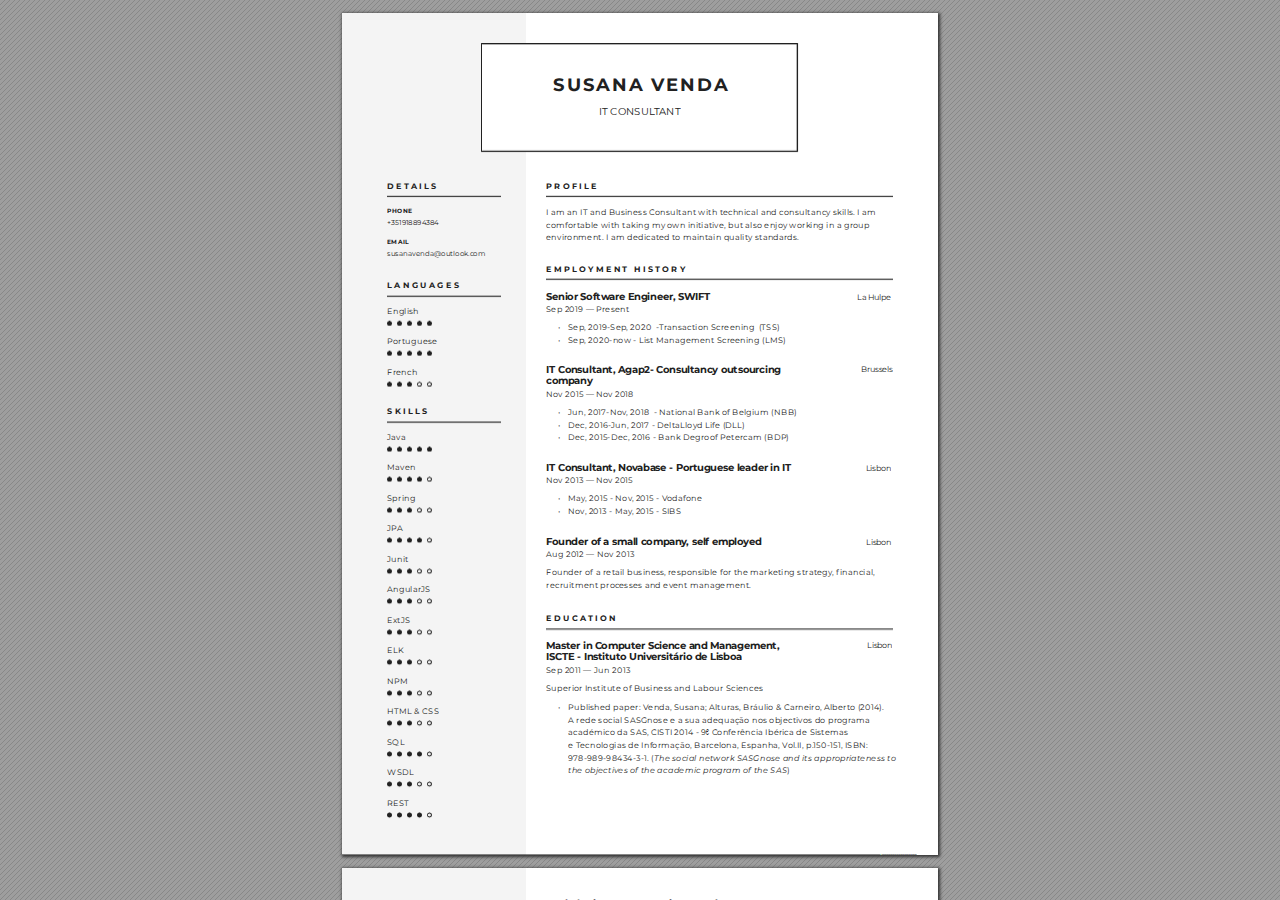
<file: Susana_Venda_-_IT_Consultant.html>
<!DOCTYPE html>
<!-- Created by pdf2htmlEX (https://github.com/pdf2htmlEX/pdf2htmlEX) -->
<html xmlns="http://www.w3.org/1999/xhtml">
<head>
<meta charset="utf-8"/>
<meta name="generator" content="pdf2htmlEX"/>
<meta http-equiv="X-UA-Compatible" content="IE=edge,chrome=1"/>
<style type="text/css">
/*! 
 * Base CSS for pdf2htmlEX
 * Copyright 2012,2013 Lu Wang <coolwanglu@gmail.com> 
 * https://github.com/pdf2htmlEX/pdf2htmlEX/blob/master/share/LICENSE
 */#sidebar{position:absolute;top:0;left:0;bottom:0;width:250px;padding:0;margin:0;overflow:auto}#page-container{position:absolute;top:0;left:0;margin:0;padding:0;border:0}@media screen{#sidebar.opened+#page-container{left:250px}#page-container{bottom:0;right:0;overflow:auto}.loading-indicator{display:none}.loading-indicator.active{display:block;position:absolute;width:64px;height:64px;top:50%;left:50%;margin-top:-32px;margin-left:-32px}.loading-indicator img{position:absolute;top:0;left:0;bottom:0;right:0}}@media print{@page{margin:0}html{margin:0}body{margin:0;-webkit-print-color-adjust:exact}#sidebar{display:none}#page-container{width:auto;height:auto;overflow:visible;background-color:transparent}.d{display:none}}.pf{position:relative;background-color:white;overflow:hidden;margin:0;border:0}.pc{position:absolute;border:0;padding:0;margin:0;top:0;left:0;width:100%;height:100%;overflow:hidden;display:block;transform-origin:0 0;-ms-transform-origin:0 0;-webkit-transform-origin:0 0}.pc.opened{display:block}.bf{position:absolute;border:0;margin:0;top:0;bottom:0;width:100%;height:100%;-ms-user-select:none;-moz-user-select:none;-webkit-user-select:none;user-select:none}.bi{position:absolute;border:0;margin:0;-ms-user-select:none;-moz-user-select:none;-webkit-user-select:none;user-select:none}@media print{.pf{margin:0;box-shadow:none;page-break-after:always;page-break-inside:avoid}@-moz-document url-prefix(){.pf{overflow:visible;border:1px solid #fff}.pc{overflow:visible}}}.c{position:absolute;border:0;padding:0;margin:0;overflow:hidden;display:block}.t{position:absolute;white-space:pre;font-size:1px;transform-origin:0 100%;-ms-transform-origin:0 100%;-webkit-transform-origin:0 100%;unicode-bidi:bidi-override;-moz-font-feature-settings:"liga" 0}.t:after{content:''}.t:before{content:'';display:inline-block}.t span{position:relative;unicode-bidi:bidi-override}._{display:inline-block;color:transparent;z-index:-1}::selection{background:rgba(127,255,255,0.4)}::-moz-selection{background:rgba(127,255,255,0.4)}.pi{display:none}.d{position:absolute;transform-origin:0 100%;-ms-transform-origin:0 100%;-webkit-transform-origin:0 100%}.it{border:0;background-color:rgba(255,255,255,0.0)}.ir:hover{cursor:pointer}</style>
<style type="text/css">
/*! 
 * Fancy styles for pdf2htmlEX
 * Copyright 2012,2013 Lu Wang <coolwanglu@gmail.com> 
 * https://github.com/pdf2htmlEX/pdf2htmlEX/blob/master/share/LICENSE
 */@keyframes fadein{from{opacity:0}to{opacity:1}}@-webkit-keyframes fadein{from{opacity:0}to{opacity:1}}@keyframes swing{0{transform:rotate(0)}10%{transform:rotate(0)}90%{transform:rotate(720deg)}100%{transform:rotate(720deg)}}@-webkit-keyframes swing{0{-webkit-transform:rotate(0)}10%{-webkit-transform:rotate(0)}90%{-webkit-transform:rotate(720deg)}100%{-webkit-transform:rotate(720deg)}}@media screen{#sidebar{background-color:#2f3236;background-image:url("[data-uri]")}#outline{font-family:Georgia,Times,"Times New Roman",serif;font-size:13px;margin:2em 1em}#outline ul{padding:0}#outline li{list-style-type:none;margin:1em 0}#outline li>ul{margin-left:1em}#outline a,#outline a:visited,#outline a:hover,#outline a:active{line-height:1.2;color:#e8e8e8;text-overflow:ellipsis;white-space:nowrap;text-decoration:none;display:block;overflow:hidden;outline:0}#outline a:hover{color:#0cf}#page-container{background-color:#9e9e9e;background-image:url("[data-uri]");-webkit-transition:left 500ms;transition:left 500ms}.pf{margin:13px auto;box-shadow:1px 1px 3px 1px #333;border-collapse:separate}.pc.opened{-webkit-animation:fadein 100ms;animation:fadein 100ms}.loading-indicator.active{-webkit-animation:swing 1.5s ease-in-out .01s infinite alternate none;animation:swing 1.5s ease-in-out .01s infinite alternate none}.checked{background:no-repeat url([data-uri])}}</style>
<style type="text/css">
.ff0{font-family:sans-serif;visibility:hidden;}
@font-face{font-family:ff1;src:url('[data-uri]')format("woff");}.ff1{font-family:ff1;line-height:0.989000;font-style:normal;font-weight:normal;visibility:visible;}
@font-face{font-family:ff2;src:url('[data-uri]')format("woff");}.ff2{font-family:ff2;line-height:0.967000;font-style:normal;font-weight:normal;visibility:visible;}
@font-face{font-family:ff3;src:url('[data-uri]')format("woff");}.ff3{font-family:ff3;line-height:1.089000;font-style:normal;font-weight:normal;visibility:visible;}
@font-face{font-family:ff4;src:url('[data-uri]')format("woff");}.ff4{font-family:ff4;line-height:0.946000;font-style:normal;font-weight:normal;visibility:visible;}
.m0{transform:matrix(0.250000,0.000000,0.000000,0.250000,0,0);-ms-transform:matrix(0.250000,0.000000,0.000000,0.250000,0,0);-webkit-transform:matrix(0.250000,0.000000,0.000000,0.250000,0,0);}
.v0{vertical-align:0.000000px;}
.ls1{letter-spacing:0.000000px;}
.ls0{letter-spacing:8.000000px;}
.sc_{text-shadow:none;}
.sc0{text-shadow:-0.015em 0 transparent,0 0.015em transparent,0.015em 0 transparent,0 -0.015em  transparent;}
@media screen and (-webkit-min-device-pixel-ratio:0){
.sc_{-webkit-text-stroke:0px transparent;}
.sc0{-webkit-text-stroke:0.015em transparent;text-shadow:none;}
}
.ws0{word-spacing:-17.508800px;}
.ws8{word-spacing:-10.754000px;}
.ws5{word-spacing:-9.340800px;}
.ws3{word-spacing:-8.803200px;}
.ws4{word-spacing:-7.860000px;}
.ws2{word-spacing:-7.336000px;}
.ws1{word-spacing:-7.301400px;}
.ws7{word-spacing:-1.508800px;}
.ws6{word-spacing:0.000000px;}
._1{margin-left:-8.716000px;}
._2{margin-left:-3.200000px;}
._f{margin-left:-2.167844px;}
._0{margin-left:-1.074000px;}
._5{width:1.140000px;}
._8{width:2.414400px;}
._a{width:6.857600px;}
._4{width:30.088000px;}
._11{width:95.942028px;}
._10{width:168.529715px;}
._12{width:250.782028px;}
._b{width:256.432028px;}
._6{width:299.702028px;}
._c{width:371.240028px;}
._7{width:407.262028px;}
._d{width:419.400028px;}
._e{width:420.588028px;}
._9{width:551.946028px;}
._3{width:590.718028px;}
._14{width:623.681872px;}
._13{width:638.161715px;}
.fc0{color:rgb(33,33,33);}
.fs3{font-size:25.800000px;}
.fs4{font-size:28.000000px;}
.fs6{font-size:30.000000px;}
.fs2{font-size:33.600000px;}
.fs5{font-size:38.000000px;}
.fs1{font-size:40.000000px;}
.fs0{font-size:71.600000px;}
.y0{bottom:-0.500000px;}
.ya0{bottom:35.428000px;}
.y19{bottom:48.683200px;}
.y54{bottom:54.083200px;}
.y7c{bottom:62.683200px;}
.y9f{bottom:63.428000px;}
.y53{bottom:66.683200px;}
.y18{bottom:79.683200px;}
.y3a{bottom:81.683200px;}
.y9e{bottom:90.428000px;}
.y52{bottom:92.523600px;}
.y7b{bottom:93.683200px;}
.y39{bottom:94.283200px;}
.y7a{bottom:106.683200px;}
.y38{bottom:106.883200px;}
.y17{bottom:109.683200px;}
.y9d{bottom:117.523600px;}
.y79{bottom:118.683200px;}
.y37{bottom:119.483200px;}
.y78{bottom:131.683200px;}
.y36{bottom:132.083200px;}
.y51{bottom:132.683200px;}
.y16{bottom:140.683200px;}
.y35{bottom:144.683200px;}
.y9c{bottom:148.428000px;}
.y77{bottom:149.683200px;}
.y76{bottom:162.428000px;}
.y50{bottom:162.683200px;}
.y34{bottom:163.683200px;}
.y15{bottom:170.683200px;}
.y9b{bottom:175.523600px;}
.y33{bottom:181.683200px;}
.y75{bottom:193.083200px;}
.y4f{bottom:193.683200px;}
.y31{bottom:194.553000px;}
.y14{bottom:201.683200px;}
.y74{bottom:205.683200px;}
.y30{bottom:206.428000px;}
.y32{bottom:206.562500px;}
.y9a{bottom:208.083200px;}
.y99{bottom:220.683200px;}
.y4e{bottom:223.683200px;}
.y13{bottom:231.683200px;}
.y2f{bottom:233.523600px;}
.y73{bottom:235.683200px;}
.y98{bottom:239.083200px;}
.y72{bottom:248.683200px;}
.y97{bottom:251.683200px;}
.y4d{bottom:254.683200px;}
.y12{bottom:262.683200px;}
.y96{bottom:264.683200px;}
.y71{bottom:266.683200px;}
.y2e{bottom:267.083200px;}
.y95{bottom:276.683200px;}
.y70{bottom:279.428000px;}
.y2d{bottom:279.683200px;}
.y4c{bottom:284.683200px;}
.y94{bottom:289.683200px;}
.y11{bottom:292.683200px;}
.y2c{bottom:297.683200px;}
.y93{bottom:302.083200px;}
.y2b{bottom:310.428000px;}
.y6f{bottom:311.083200px;}
.y92{bottom:314.683200px;}
.y4b{bottom:315.683200px;}
.y10{bottom:323.683200px;}
.y91{bottom:332.683200px;}
.y2a{bottom:340.683200px;}
.y6e{bottom:341.683200px;}
.y90{bottom:345.428000px;}
.y4a{bottom:345.683200px;}
.yf{bottom:353.683200px;}
.y6d{bottom:366.683200px;}
.y29{bottom:371.683200px;}
.y49{bottom:376.683200px;}
.y28{bottom:384.428000px;}
.ye{bottom:384.683200px;}
.y8f{bottom:394.683200px;}
.y6c{bottom:397.428000px;}
.y48{bottom:406.683200px;}
.y8e{bottom:407.683200px;}
.yd{bottom:414.683200px;}
.y8d{bottom:425.683200px;}
.y27{bottom:426.683200px;}
.y6b{bottom:428.083200px;}
.y47{bottom:437.683200px;}
.y8c{bottom:438.428000px;}
.y26{bottom:439.683200px;}
.yc{bottom:440.523600px;}
.y6a{bottom:440.683200px;}
.y25{bottom:457.683200px;}
.y69{bottom:458.683200px;}
.y46{bottom:467.683200px;}
.y8b{bottom:469.083200px;}
.y23{bottom:470.553000px;}
.y68{bottom:471.683200px;}
.yb{bottom:479.683200px;}
.y8a{bottom:481.683200px;}
.y22{bottom:482.428000px;}
.y24{bottom:482.562500px;}
.y67{bottom:489.683200px;}
.y45{bottom:498.683200px;}
.y89{bottom:499.683200px;}
.y66{bottom:502.428000px;}
.ya{bottom:510.683200px;}
.y21{bottom:511.683200px;}
.y20{bottom:524.683200px;}
.y44{bottom:528.683200px;}
.y65{bottom:532.083200px;}
.y9{bottom:540.683200px;}
.y1f{bottom:542.683200px;}
.y64{bottom:544.683200px;}
.y1e{bottom:555.428000px;}
.y43{bottom:559.683200px;}
.y63{bottom:563.683200px;}
.y8{bottom:566.523600px;}
.y62{bottom:575.683200px;}
.y1d{bottom:582.523600px;}
.y88{bottom:586.083200px;}
.y61{bottom:588.683200px;}
.y42{bottom:589.683200px;}
.y87{bottom:598.683200px;}
.y7{bottom:599.051000px;}
.y60{bottom:600.683200px;}
.y6{bottom:610.465800px;}
.y5f{bottom:613.683200px;}
.y1c{bottom:614.483200px;}
.y86{bottom:616.683200px;}
.y41{bottom:620.683200px;}
.y1b{bottom:627.083200px;}
.y85{bottom:629.683200px;}
.y5{bottom:630.051000px;}
.y5e{bottom:631.683200px;}
.y1a{bottom:639.683200px;}
.y4{bottom:641.465800px;}
.y5d{bottom:644.428000px;}
.y84{bottom:647.683200px;}
.y40{bottom:650.683200px;}
.y83{bottom:660.428000px;}
.y3{bottom:665.523600px;}
.y5c{bottom:671.523600px;}
.y3f{bottom:681.683200px;}
.y82{bottom:690.683200px;}
.y5b{bottom:704.683200px;}
.y81{bottom:709.683200px;}
.y3e{bottom:711.683200px;}
.y5a{bottom:717.428000px;}
.y80{bottom:721.683200px;}
.y7f{bottom:734.683200px;}
.y2{bottom:740.120000px;}
.y3d{bottom:742.683200px;}
.y59{bottom:744.523600px;}
.y7e{bottom:746.683200px;}
.y7d{bottom:759.683200px;}
.y1{bottom:763.061600px;}
.y3c{bottom:772.683200px;}
.y58{bottom:777.683200px;}
.y56{bottom:790.553000px;}
.y55{bottom:802.428000px;}
.y57{bottom:802.562500px;}
.y3b{bottom:803.683200px;}
.h5{height:20.304600px;}
.h6{height:20.916000px;}
.h9{height:22.410000px;}
.h7{height:25.099200px;}
.h4{height:26.443200px;}
.ha{height:29.064000px;}
.h3{height:29.880000px;}
.h8{height:29.906000px;}
.h2{height:56.349200px;}
.h0{height:841.890000px;}
.h1{height:842.500000px;}
.w0{width:595.280000px;}
.w1{width:596.000000px;}
.x0{left:0.000000px;}
.x3{left:45.000000px;}
.xa{left:201.311500px;}
.x4{left:204.000000px;}
.x1{left:210.432957px;}
.x5{left:216.000000px;}
.x8{left:226.000000px;}
.x2{left:256.980007px;}
.x9{left:494.280007px;}
.x6{left:518.310007px;}
.x7{left:524.602507px;}
@media print{
.v0{vertical-align:0.000000pt;}
.ls1{letter-spacing:0.000000pt;}
.ls0{letter-spacing:10.666667pt;}
.ws0{word-spacing:-23.345067pt;}
.ws8{word-spacing:-14.338667pt;}
.ws5{word-spacing:-12.454400pt;}
.ws3{word-spacing:-11.737600pt;}
.ws4{word-spacing:-10.480000pt;}
.ws2{word-spacing:-9.781333pt;}
.ws1{word-spacing:-9.735200pt;}
.ws7{word-spacing:-2.011733pt;}
.ws6{word-spacing:0.000000pt;}
._1{margin-left:-11.621333pt;}
._2{margin-left:-4.266667pt;}
._f{margin-left:-2.890458pt;}
._0{margin-left:-1.432000pt;}
._5{width:1.520000pt;}
._8{width:3.219200pt;}
._a{width:9.143467pt;}
._4{width:40.117333pt;}
._11{width:127.922704pt;}
._10{width:224.706287pt;}
._12{width:334.376037pt;}
._b{width:341.909371pt;}
._6{width:399.602704pt;}
._c{width:494.986704pt;}
._7{width:543.016037pt;}
._d{width:559.200037pt;}
._e{width:560.784037pt;}
._9{width:735.928037pt;}
._3{width:787.624037pt;}
._14{width:831.575829pt;}
._13{width:850.882287pt;}
.fs3{font-size:34.400000pt;}
.fs4{font-size:37.333333pt;}
.fs6{font-size:40.000000pt;}
.fs2{font-size:44.800000pt;}
.fs5{font-size:50.666667pt;}
.fs1{font-size:53.333333pt;}
.fs0{font-size:95.466667pt;}
.y0{bottom:-0.666667pt;}
.ya0{bottom:47.237333pt;}
.y19{bottom:64.910933pt;}
.y54{bottom:72.110933pt;}
.y7c{bottom:83.577600pt;}
.y9f{bottom:84.570667pt;}
.y53{bottom:88.910933pt;}
.y18{bottom:106.244267pt;}
.y3a{bottom:108.910933pt;}
.y9e{bottom:120.570667pt;}
.y52{bottom:123.364800pt;}
.y7b{bottom:124.910933pt;}
.y39{bottom:125.710933pt;}
.y7a{bottom:142.244267pt;}
.y38{bottom:142.510933pt;}
.y17{bottom:146.244267pt;}
.y9d{bottom:156.698133pt;}
.y79{bottom:158.244267pt;}
.y37{bottom:159.310933pt;}
.y78{bottom:175.577600pt;}
.y36{bottom:176.110933pt;}
.y51{bottom:176.910933pt;}
.y16{bottom:187.577600pt;}
.y35{bottom:192.910933pt;}
.y9c{bottom:197.904000pt;}
.y77{bottom:199.577600pt;}
.y76{bottom:216.570667pt;}
.y50{bottom:216.910933pt;}
.y34{bottom:218.244267pt;}
.y15{bottom:227.577600pt;}
.y9b{bottom:234.031467pt;}
.y33{bottom:242.244267pt;}
.y75{bottom:257.444267pt;}
.y4f{bottom:258.244267pt;}
.y31{bottom:259.404000pt;}
.y14{bottom:268.910933pt;}
.y74{bottom:274.244267pt;}
.y30{bottom:275.237333pt;}
.y32{bottom:275.416667pt;}
.y9a{bottom:277.444267pt;}
.y99{bottom:294.244267pt;}
.y4e{bottom:298.244267pt;}
.y13{bottom:308.910933pt;}
.y2f{bottom:311.364800pt;}
.y73{bottom:314.244267pt;}
.y98{bottom:318.777600pt;}
.y72{bottom:331.577600pt;}
.y97{bottom:335.577600pt;}
.y4d{bottom:339.577600pt;}
.y12{bottom:350.244267pt;}
.y96{bottom:352.910933pt;}
.y71{bottom:355.577600pt;}
.y2e{bottom:356.110933pt;}
.y95{bottom:368.910933pt;}
.y70{bottom:372.570667pt;}
.y2d{bottom:372.910933pt;}
.y4c{bottom:379.577600pt;}
.y94{bottom:386.244267pt;}
.y11{bottom:390.244267pt;}
.y2c{bottom:396.910933pt;}
.y93{bottom:402.777600pt;}
.y2b{bottom:413.904000pt;}
.y6f{bottom:414.777600pt;}
.y92{bottom:419.577600pt;}
.y4b{bottom:420.910933pt;}
.y10{bottom:431.577600pt;}
.y91{bottom:443.577600pt;}
.y2a{bottom:454.244267pt;}
.y6e{bottom:455.577600pt;}
.y90{bottom:460.570667pt;}
.y4a{bottom:460.910933pt;}
.yf{bottom:471.577600pt;}
.y6d{bottom:488.910933pt;}
.y29{bottom:495.577600pt;}
.y49{bottom:502.244267pt;}
.y28{bottom:512.570667pt;}
.ye{bottom:512.910933pt;}
.y8f{bottom:526.244267pt;}
.y6c{bottom:529.904000pt;}
.y48{bottom:542.244267pt;}
.y8e{bottom:543.577600pt;}
.yd{bottom:552.910933pt;}
.y8d{bottom:567.577600pt;}
.y27{bottom:568.910933pt;}
.y6b{bottom:570.777600pt;}
.y47{bottom:583.577600pt;}
.y8c{bottom:584.570667pt;}
.y26{bottom:586.244267pt;}
.yc{bottom:587.364800pt;}
.y6a{bottom:587.577600pt;}
.y25{bottom:610.244267pt;}
.y69{bottom:611.577600pt;}
.y46{bottom:623.577600pt;}
.y8b{bottom:625.444267pt;}
.y23{bottom:627.404000pt;}
.y68{bottom:628.910933pt;}
.yb{bottom:639.577600pt;}
.y8a{bottom:642.244267pt;}
.y22{bottom:643.237333pt;}
.y24{bottom:643.416667pt;}
.y67{bottom:652.910933pt;}
.y45{bottom:664.910933pt;}
.y89{bottom:666.244267pt;}
.y66{bottom:669.904000pt;}
.ya{bottom:680.910933pt;}
.y21{bottom:682.244267pt;}
.y20{bottom:699.577600pt;}
.y44{bottom:704.910933pt;}
.y65{bottom:709.444267pt;}
.y9{bottom:720.910933pt;}
.y1f{bottom:723.577600pt;}
.y64{bottom:726.244267pt;}
.y1e{bottom:740.570667pt;}
.y43{bottom:746.244267pt;}
.y63{bottom:751.577600pt;}
.y8{bottom:755.364800pt;}
.y62{bottom:767.577600pt;}
.y1d{bottom:776.698133pt;}
.y88{bottom:781.444267pt;}
.y61{bottom:784.910933pt;}
.y42{bottom:786.244267pt;}
.y87{bottom:798.244267pt;}
.y7{bottom:798.734667pt;}
.y60{bottom:800.910933pt;}
.y6{bottom:813.954400pt;}
.y5f{bottom:818.244267pt;}
.y1c{bottom:819.310933pt;}
.y86{bottom:822.244267pt;}
.y41{bottom:827.577600pt;}
.y1b{bottom:836.110933pt;}
.y85{bottom:839.577600pt;}
.y5{bottom:840.068000pt;}
.y5e{bottom:842.244267pt;}
.y1a{bottom:852.910933pt;}
.y4{bottom:855.287733pt;}
.y5d{bottom:859.237333pt;}
.y84{bottom:863.577600pt;}
.y40{bottom:867.577600pt;}
.y83{bottom:880.570667pt;}
.y3{bottom:887.364800pt;}
.y5c{bottom:895.364800pt;}
.y3f{bottom:908.910933pt;}
.y82{bottom:920.910933pt;}
.y5b{bottom:939.577600pt;}
.y81{bottom:946.244267pt;}
.y3e{bottom:948.910933pt;}
.y5a{bottom:956.570667pt;}
.y80{bottom:962.244267pt;}
.y7f{bottom:979.577600pt;}
.y2{bottom:986.826667pt;}
.y3d{bottom:990.244267pt;}
.y59{bottom:992.698133pt;}
.y7e{bottom:995.577600pt;}
.y7d{bottom:1012.910933pt;}
.y1{bottom:1017.415467pt;}
.y3c{bottom:1030.244267pt;}
.y58{bottom:1036.910933pt;}
.y56{bottom:1054.070667pt;}
.y55{bottom:1069.904000pt;}
.y57{bottom:1070.083333pt;}
.y3b{bottom:1071.577600pt;}
.h5{height:27.072800pt;}
.h6{height:27.888000pt;}
.h9{height:29.880000pt;}
.h7{height:33.465600pt;}
.h4{height:35.257600pt;}
.ha{height:38.752000pt;}
.h3{height:39.840000pt;}
.h8{height:39.874667pt;}
.h2{height:75.132267pt;}
.h0{height:1122.520000pt;}
.h1{height:1123.333333pt;}
.w0{width:793.706667pt;}
.w1{width:794.666667pt;}
.x0{left:0.000000pt;}
.x3{left:60.000000pt;}
.xa{left:268.415333pt;}
.x4{left:272.000000pt;}
.x1{left:280.577276pt;}
.x5{left:288.000000pt;}
.x8{left:301.333333pt;}
.x2{left:342.640009pt;}
.x9{left:659.040009pt;}
.x6{left:691.080009pt;}
.x7{left:699.470009pt;}
}
</style>
<script>
/*
 Copyright 2012 Mozilla Foundation 
 Copyright 2013 Lu Wang <coolwanglu@gmail.com>
 Apachine License Version 2.0 
*/
(function(){function b(a,b,e,f){var c=(a.className||"").split(/\s+/g);""===c[0]&&c.shift();var d=c.indexOf(b);0>d&&e&&c.push(b);0<=d&&f&&c.splice(d,1);a.className=c.join(" ");return 0<=d}if(!("classList"in document.createElement("div"))){var e={add:function(a){b(this.element,a,!0,!1)},contains:function(a){return b(this.element,a,!1,!1)},remove:function(a){b(this.element,a,!1,!0)},toggle:function(a){b(this.element,a,!0,!0)}};Object.defineProperty(HTMLElement.prototype,"classList",{get:function(){if(this._classList)return this._classList;
var a=Object.create(e,{element:{value:this,writable:!1,enumerable:!0}});Object.defineProperty(this,"_classList",{value:a,writable:!1,enumerable:!1});return a},enumerable:!0})}})();
</script>
<script>
(function(){/*
 pdf2htmlEX.js: Core UI functions for pdf2htmlEX 
 Copyright 2012,2013 Lu Wang <coolwanglu@gmail.com> and other contributors 
 https://github.com/pdf2htmlEX/pdf2htmlEX/blob/master/share/LICENSE 
*/
var pdf2htmlEX=window.pdf2htmlEX=window.pdf2htmlEX||{},CSS_CLASS_NAMES={page_frame:"pf",page_content_box:"pc",page_data:"pi",background_image:"bi",link:"l",input_radio:"ir",__dummy__:"no comma"},DEFAULT_CONFIG={container_id:"page-container",sidebar_id:"sidebar",outline_id:"outline",loading_indicator_cls:"loading-indicator",preload_pages:3,render_timeout:100,scale_step:0.9,key_handler:!0,hashchange_handler:!0,view_history_handler:!0,__dummy__:"no comma"},EPS=1E-6;
function invert(a){var b=a[0]*a[3]-a[1]*a[2];return[a[3]/b,-a[1]/b,-a[2]/b,a[0]/b,(a[2]*a[5]-a[3]*a[4])/b,(a[1]*a[4]-a[0]*a[5])/b]}function transform(a,b){return[a[0]*b[0]+a[2]*b[1]+a[4],a[1]*b[0]+a[3]*b[1]+a[5]]}function get_page_number(a){return parseInt(a.getAttribute("data-page-no"),16)}function disable_dragstart(a){for(var b=0,c=a.length;b<c;++b)a[b].addEventListener("dragstart",function(){return!1},!1)}
function clone_and_extend_objs(a){for(var b={},c=0,e=arguments.length;c<e;++c){var h=arguments[c],d;for(d in h)h.hasOwnProperty(d)&&(b[d]=h[d])}return b}
function Page(a){if(a){this.shown=this.loaded=!1;this.page=a;this.num=get_page_number(a);this.original_height=a.clientHeight;this.original_width=a.clientWidth;var b=a.getElementsByClassName(CSS_CLASS_NAMES.page_content_box)[0];b&&(this.content_box=b,this.original_scale=this.cur_scale=this.original_height/b.clientHeight,this.page_data=JSON.parse(a.getElementsByClassName(CSS_CLASS_NAMES.page_data)[0].getAttribute("data-data")),this.ctm=this.page_data.ctm,this.ictm=invert(this.ctm),this.loaded=!0)}}
Page.prototype={hide:function(){this.loaded&&this.shown&&(this.content_box.classList.remove("opened"),this.shown=!1)},show:function(){this.loaded&&!this.shown&&(this.content_box.classList.add("opened"),this.shown=!0)},rescale:function(a){this.cur_scale=0===a?this.original_scale:a;this.loaded&&(a=this.content_box.style,a.msTransform=a.webkitTransform=a.transform="scale("+this.cur_scale.toFixed(3)+")");a=this.page.style;a.height=this.original_height*this.cur_scale+"px";a.width=this.original_width*this.cur_scale+
"px"},view_position:function(){var a=this.page,b=a.parentNode;return[b.scrollLeft-a.offsetLeft-a.clientLeft,b.scrollTop-a.offsetTop-a.clientTop]},height:function(){return this.page.clientHeight},width:function(){return this.page.clientWidth}};function Viewer(a){this.config=clone_and_extend_objs(DEFAULT_CONFIG,0<arguments.length?a:{});this.pages_loading=[];this.init_before_loading_content();var b=this;document.addEventListener("DOMContentLoaded",function(){b.init_after_loading_content()},!1)}
Viewer.prototype={scale:1,cur_page_idx:0,first_page_idx:0,init_before_loading_content:function(){this.pre_hide_pages()},initialize_radio_button:function(){for(var a=document.getElementsByClassName(CSS_CLASS_NAMES.input_radio),b=0;b<a.length;b++)a[b].addEventListener("click",function(){this.classList.toggle("checked")})},init_after_loading_content:function(){this.sidebar=document.getElementById(this.config.sidebar_id);this.outline=document.getElementById(this.config.outline_id);this.container=document.getElementById(this.config.container_id);
this.loading_indicator=document.getElementsByClassName(this.config.loading_indicator_cls)[0];for(var a=!0,b=this.outline.childNodes,c=0,e=b.length;c<e;++c)if("ul"===b[c].nodeName.toLowerCase()){a=!1;break}a||this.sidebar.classList.add("opened");this.find_pages();if(0!=this.pages.length){disable_dragstart(document.getElementsByClassName(CSS_CLASS_NAMES.background_image));this.config.key_handler&&this.register_key_handler();var h=this;this.config.hashchange_handler&&window.addEventListener("hashchange",
function(a){h.navigate_to_dest(document.location.hash.substring(1))},!1);this.config.view_history_handler&&window.addEventListener("popstate",function(a){a.state&&h.navigate_to_dest(a.state)},!1);this.container.addEventListener("scroll",function(){h.update_page_idx();h.schedule_render(!0)},!1);[this.container,this.outline].forEach(function(a){a.addEventListener("click",h.link_handler.bind(h),!1)});this.initialize_radio_button();this.render()}},find_pages:function(){for(var a=[],b={},c=this.container.childNodes,
e=0,h=c.length;e<h;++e){var d=c[e];d.nodeType===Node.ELEMENT_NODE&&d.classList.contains(CSS_CLASS_NAMES.page_frame)&&(d=new Page(d),a.push(d),b[d.num]=a.length-1)}this.pages=a;this.page_map=b},load_page:function(a,b,c){var e=this.pages;if(!(a>=e.length||(e=e[a],e.loaded||this.pages_loading[a]))){var e=e.page,h=e.getAttribute("data-page-url");if(h){this.pages_loading[a]=!0;var d=e.getElementsByClassName(this.config.loading_indicator_cls)[0];"undefined"===typeof d&&(d=this.loading_indicator.cloneNode(!0),
d.classList.add("active"),e.appendChild(d));var f=this,g=new XMLHttpRequest;g.open("GET",h,!0);g.onload=function(){if(200===g.status||0===g.status){var b=document.createElement("div");b.innerHTML=g.responseText;for(var d=null,b=b.childNodes,e=0,h=b.length;e<h;++e){var p=b[e];if(p.nodeType===Node.ELEMENT_NODE&&p.classList.contains(CSS_CLASS_NAMES.page_frame)){d=p;break}}b=f.pages[a];f.container.replaceChild(d,b.page);b=new Page(d);f.pages[a]=b;b.hide();b.rescale(f.scale);disable_dragstart(d.getElementsByClassName(CSS_CLASS_NAMES.background_image));
f.schedule_render(!1);c&&c(b)}delete f.pages_loading[a]};g.send(null)}void 0===b&&(b=this.config.preload_pages);0<--b&&(f=this,setTimeout(function(){f.load_page(a+1,b)},0))}},pre_hide_pages:function(){var a="@media screen{."+CSS_CLASS_NAMES.page_content_box+"{display:none;}}",b=document.createElement("style");b.styleSheet?b.styleSheet.cssText=a:b.appendChild(document.createTextNode(a));document.head.appendChild(b)},render:function(){for(var a=this.container,b=a.scrollTop,c=a.clientHeight,a=b-c,b=
b+c+c,c=this.pages,e=0,h=c.length;e<h;++e){var d=c[e],f=d.page,g=f.offsetTop+f.clientTop,f=g+f.clientHeight;g<=b&&f>=a?d.loaded?d.show():this.load_page(e):d.hide()}},update_page_idx:function(){var a=this.pages,b=a.length;if(!(2>b)){for(var c=this.container,e=c.scrollTop,c=e+c.clientHeight,h=-1,d=b,f=d-h;1<f;){var g=h+Math.floor(f/2),f=a[g].page;f.offsetTop+f.clientTop+f.clientHeight>=e?d=g:h=g;f=d-h}this.first_page_idx=d;for(var g=h=this.cur_page_idx,k=0;d<b;++d){var f=a[d].page,l=f.offsetTop+f.clientTop,
f=f.clientHeight;if(l>c)break;f=(Math.min(c,l+f)-Math.max(e,l))/f;if(d===h&&Math.abs(f-1)<=EPS){g=h;break}f>k&&(k=f,g=d)}this.cur_page_idx=g}},schedule_render:function(a){if(void 0!==this.render_timer){if(!a)return;clearTimeout(this.render_timer)}var b=this;this.render_timer=setTimeout(function(){delete b.render_timer;b.render()},this.config.render_timeout)},register_key_handler:function(){var a=this;window.addEventListener("DOMMouseScroll",function(b){if(b.ctrlKey){b.preventDefault();var c=a.container,
e=c.getBoundingClientRect(),c=[b.clientX-e.left-c.clientLeft,b.clientY-e.top-c.clientTop];a.rescale(Math.pow(a.config.scale_step,b.detail),!0,c)}},!1);window.addEventListener("keydown",function(b){var c=!1,e=b.ctrlKey||b.metaKey,h=b.altKey;switch(b.keyCode){case 61:case 107:case 187:e&&(a.rescale(1/a.config.scale_step,!0),c=!0);break;case 173:case 109:case 189:e&&(a.rescale(a.config.scale_step,!0),c=!0);break;case 48:e&&(a.rescale(0,!1),c=!0);break;case 33:h?a.scroll_to(a.cur_page_idx-1):a.container.scrollTop-=
a.container.clientHeight;c=!0;break;case 34:h?a.scroll_to(a.cur_page_idx+1):a.container.scrollTop+=a.container.clientHeight;c=!0;break;case 35:a.container.scrollTop=a.container.scrollHeight;c=!0;break;case 36:a.container.scrollTop=0,c=!0}c&&b.preventDefault()},!1)},rescale:function(a,b,c){var e=this.scale;this.scale=a=0===a?1:b?e*a:a;c||(c=[0,0]);b=this.container;c[0]+=b.scrollLeft;c[1]+=b.scrollTop;for(var h=this.pages,d=h.length,f=this.first_page_idx;f<d;++f){var g=h[f].page;if(g.offsetTop+g.clientTop>=
c[1])break}g=f-1;0>g&&(g=0);var g=h[g].page,k=g.clientWidth,f=g.clientHeight,l=g.offsetLeft+g.clientLeft,m=c[0]-l;0>m?m=0:m>k&&(m=k);k=g.offsetTop+g.clientTop;c=c[1]-k;0>c?c=0:c>f&&(c=f);for(f=0;f<d;++f)h[f].rescale(a);b.scrollLeft+=m/e*a+g.offsetLeft+g.clientLeft-m-l;b.scrollTop+=c/e*a+g.offsetTop+g.clientTop-c-k;this.schedule_render(!0)},fit_width:function(){var a=this.cur_page_idx;this.rescale(this.container.clientWidth/this.pages[a].width(),!0);this.scroll_to(a)},fit_height:function(){var a=this.cur_page_idx;
this.rescale(this.container.clientHeight/this.pages[a].height(),!0);this.scroll_to(a)},get_containing_page:function(a){for(;a;){if(a.nodeType===Node.ELEMENT_NODE&&a.classList.contains(CSS_CLASS_NAMES.page_frame)){a=get_page_number(a);var b=this.page_map;return a in b?this.pages[b[a]]:null}a=a.parentNode}return null},link_handler:function(a){var b=a.target,c=b.getAttribute("data-dest-detail");if(c){if(this.config.view_history_handler)try{var e=this.get_current_view_hash();window.history.replaceState(e,
"","#"+e);window.history.pushState(c,"","#"+c)}catch(h){}this.navigate_to_dest(c,this.get_containing_page(b));a.preventDefault()}},navigate_to_dest:function(a,b){try{var c=JSON.parse(a)}catch(e){return}if(c instanceof Array){var h=c[0],d=this.page_map;if(h in d){for(var f=d[h],h=this.pages[f],d=2,g=c.length;d<g;++d){var k=c[d];if(null!==k&&"number"!==typeof k)return}for(;6>c.length;)c.push(null);var g=b||this.pages[this.cur_page_idx],d=g.view_position(),d=transform(g.ictm,[d[0],g.height()-d[1]]),
g=this.scale,l=[0,0],m=!0,k=!1,n=this.scale;switch(c[1]){case "XYZ":l=[null===c[2]?d[0]:c[2]*n,null===c[3]?d[1]:c[3]*n];g=c[4];if(null===g||0===g)g=this.scale;k=!0;break;case "Fit":case "FitB":l=[0,0];k=!0;break;case "FitH":case "FitBH":l=[0,null===c[2]?d[1]:c[2]*n];k=!0;break;case "FitV":case "FitBV":l=[null===c[2]?d[0]:c[2]*n,0];k=!0;break;case "FitR":l=[c[2]*n,c[5]*n],m=!1,k=!0}if(k){this.rescale(g,!1);var p=this,c=function(a){l=transform(a.ctm,l);m&&(l[1]=a.height()-l[1]);p.scroll_to(f,l)};h.loaded?
c(h):(this.load_page(f,void 0,c),this.scroll_to(f))}}}},scroll_to:function(a,b){var c=this.pages;if(!(0>a||a>=c.length)){c=c[a].view_position();void 0===b&&(b=[0,0]);var e=this.container;e.scrollLeft+=b[0]-c[0];e.scrollTop+=b[1]-c[1]}},get_current_view_hash:function(){var a=[],b=this.pages[this.cur_page_idx];a.push(b.num);a.push("XYZ");var c=b.view_position(),c=transform(b.ictm,[c[0],b.height()-c[1]]);a.push(c[0]/this.scale);a.push(c[1]/this.scale);a.push(this.scale);return JSON.stringify(a)}};
pdf2htmlEX.Viewer=Viewer;})();
</script>
<script>
try{
pdf2htmlEX.defaultViewer = new pdf2htmlEX.Viewer({});
}catch(e){}
</script>
<title></title>
</head>
<body>
<div id="sidebar">
<div id="outline">
</div>
</div>
<div id="page-container">
<div id="pf1" class="pf w0 h0" data-page-no="1"><div class="pc pc1 w0 h0"><img class="bi x0 y0 w1 h1" alt="" src="[data-uri]"/><div class="t m0 x1 h2 y1 ff1 fs0 fc0 sc0 ls0 ws6">SUSANA V<span class="_ _0"></span>ENDA<span class="_ _1"></span></div><div class="t m0 x2 h3 y2 ff2 fs1 fc0 sc0 ls1 ws6">IT CONSUL<span class="_ _2"></span>T<span class="_ _0"></span>ANT</div><div class="t m0 x3 h4 y3 ff1 fs2 fc0 sc0 ls0 ws0">DET<span class="_ _0"></span>AILS<span class="_ _1"></span></div><div class="t m0 x3 h5 y4 ff1 fs3 fc0 sc0 ls1 ws1">PHONE</div><div class="t m0 x3 h6 y5 ff2 fs4 fc0 sc0 ls1 ws2">+351918894<span class="_ _0"></span>384</div><div class="t m0 x3 h5 y6 ff1 fs3 fc0 sc0 ls1 ws1">EMAIL</div><div class="t m0 x3 h6 y7 ff2 fs4 fc0 sc0 ls1 ws2">susanavenda@outlook.c<span class="_ _0"></span>om</div><div class="t m0 x3 h4 y8 ff1 fs2 fc0 sc0 ls0 ws0">LANGUAGES<span class="_ _1"></span></div><div class="t m0 x3 h7 y9 ff2 fs2 fc0 sc0 ls1 ws3">English</div><div class="t m0 x3 h7 ya ff2 fs2 fc0 sc0 ls1 ws3">Portuguese</div><div class="t m0 x3 h7 yb ff2 fs2 fc0 sc0 ls1 ws3">French</div><div class="t m0 x3 h4 yc ff1 fs2 fc0 sc0 ls0 ws0">SKILLS<span class="_ _1"></span></div><div class="t m0 x3 h7 yd ff2 fs2 fc0 sc0 ls1 ws3">Java</div><div class="t m0 x3 h7 ye ff2 fs2 fc0 sc0 ls1 ws3">Maven</div><div class="t m0 x3 h7 yf ff2 fs2 fc0 sc0 ls1 ws3">Spring</div><div class="t m0 x3 h7 y10 ff2 fs2 fc0 sc0 ls1 ws3">JP<span class="_ _0"></span>A</div><div class="t m0 x3 h7 y11 ff2 fs2 fc0 sc0 ls1 ws3">Junit</div><div class="t m0 x3 h7 y12 ff2 fs2 fc0 sc0 ls1 ws3">AngularJS</div><div class="t m0 x3 h7 y13 ff2 fs2 fc0 sc0 ls1 ws3">ExtJS</div><div class="t m0 x3 h7 y14 ff2 fs2 fc0 sc0 ls1 ws3">ELK</div><div class="t m0 x3 h7 y15 ff2 fs2 fc0 sc0 ls1 ws3">NPM</div><div class="t m0 x3 h7 y16 ff2 fs2 fc0 sc0 ls1 ws6">HTML &amp; CSS</div><div class="t m0 x3 h7 y17 ff2 fs2 fc0 sc0 ls1">SQL</div><div class="t m0 x3 h7 y18 ff2 fs2 fc0 sc0 ls1 ws3">WSDL</div><div class="t m0 x3 h7 y19 ff2 fs2 fc0 sc0 ls1 ws3">REST</div><div class="t m0 x4 h4 y3 ff1 fs2 fc0 sc0 ls0 ws0">PROFILE<span class="_ _1"></span></div><div class="t m0 x4 h7 y1a ff2 fs2 fc0 sc0 ls1 ws6">I am an IT and Business Consultant with t<span class="_ _0"></span>echnical and consultancy sk<span class="_ _0"></span>ills. I am </div><div class="t m0 x4 h7 y1b ff2 fs2 fc0 sc0 ls1 ws6">comfortable with taking my o<span class="_ _0"></span>wn initiative, but also enjo<span class="_ _0"></span>y work<span class="_ _0"></span>ing in a group </div><div class="t m0 x4 h7 y1c ff2 fs2 fc0 sc0 ls1 ws6">environment. I am dedicat<span class="_ _0"></span>ed to maintain quality standar<span class="_ _0"></span>ds.</div><div class="t m0 x4 h4 y1d ff1 fs2 fc0 sc0 ls0 ws6">EMPLO<span class="_ _0"></span>YMENT HIS<span class="_ _0"></span>TORY<span class="_ _1"></span></div><div class="t m0 x4 h8 y1e ff1 fs5 fc0 sc0 ls1 ws6">Senior Softw<span class="_ _0"></span>are Engineer, SWIFT<span class="_ _3"> </span><span class="ff2 fs6 v0">La Hulpe</span></div><div class="t m0 x4 h7 y1f ff2 fs2 fc0 sc0 ls1 ws6">Sep 2019 — Pr<span class="_ _0"></span>esent</div><div class="t m0 x5 h7 y20 ff2 fs2 fc0 sc0 ls1 ws6">•<span class="_ _4"> </span>Sep, 2019-Sep<span class="_ _0"></span>, 2020 -<span class="_ _0"></span>Transaction Screening (<span class="_ _0"></span>TSS)</div><div class="t m0 x5 h7 y21 ff2 fs2 fc0 sc0 ls1 ws6">•<span class="_ _4"> </span>Sep, 2020-now - List Management Scr<span class="_ _0"></span>eening (LMS)</div><div class="t m0 x4 h8 y22 ff1 fs5 fc0 sc0 ls1 ws6">IT Consultant<span class="_ _5"></span>, Agap2- C<span class="_ _0"></span>onsul<span class="_ _5"></span>tancy outsourcing </div><div class="t m0 x4 h8 y23 ff1 fs5 fc0 sc0 ls1 ws6">company </div><div class="t m0 x6 h9 y24 ff2 fs6 fc0 sc0 ls1 ws4">Brussels</div><div class="t m0 x4 h7 y25 ff2 fs2 fc0 sc0 ls1 ws6">Nov 2015 — No<span class="_ _0"></span>v 2018</div><div class="t m0 x5 h7 y26 ff2 fs2 fc0 sc0 ls1 ws6">•<span class="_ _4"> </span>Jun, 2017-Nov<span class="_ _0"></span>, 2018 - National Bank of Belgium (NBB) </div><div class="t m0 x5 h7 y27 ff2 fs2 fc0 sc0 ls1 ws6">•<span class="_ _4"> </span>Dec, 2016-Jun, 2017 - DeltaLloyd Lif<span class="_ _0"></span>e (DLL)</div><div class="t m0 x5 h7 yd ff2 fs2 fc0 sc0 ls1 ws6">•<span class="_ _4"> </span>Dec, 2015-Dec<span class="_ _5"></span>, 2016 - Bank Degroof Pet<span class="_ _0"></span>ercam (BDP<span class="_ _0"></span>)</div><div class="t m0 x4 h8 y28 ff1 fs5 fc0 sc0 ls1 ws6">IT Consultant<span class="_ _5"></span>, Nov<span class="_ _0"></span>abase - Portuguese leader in IT<span class="_ _6"> </span><span class="ff2 fs6 ws4 v0">Lisbon</span></div><div class="t m0 x4 h7 y29 ff2 fs2 fc0 sc0 ls1 ws6">Nov 2013 — No<span class="_ _0"></span>v 2015</div><div class="t m0 x5 h7 yf ff2 fs2 fc0 sc0 ls1 ws6">•<span class="_ _4"> </span>May<span class="_ _0"></span>, 2015 - Nov<span class="_ _0"></span>, 2015 - V<span class="_ _2"></span>odafone</div><div class="t m0 x5 h7 y2a ff2 fs2 fc0 sc0 ls1 ws6">•<span class="_ _4"> </span>Nov<span class="_ _0"></span>, 2013 - May<span class="_ _0"></span>, 2015 - SIBS</div><div class="t m0 x4 h8 y2b ff1 fs5 fc0 sc0 ls1 ws6">Founder of a small compan<span class="_ _0"></span>y<span class="_ _0"></span>, self employ<span class="_ _0"></span>ed <span class="_ _7"> </span><span class="ff2 fs6 ws4 v0">Lisbon</span></div><div class="t m0 x4 h7 y2c ff2 fs2 fc0 sc0 ls1 ws6">Aug 2012 — Nov 2013</div><div class="t m0 x4 h7 y2d ff2 fs2 fc0 sc0 ls1 ws6">Founder of a retail business, r<span class="_ _0"></span>esponsible for the mark<span class="_ _0"></span>eting strat<span class="_ _0"></span>egy<span class="_ _0"></span>, f<span class="_ _8"></span>inancial, </div><div class="t m0 x4 h7 y2e ff2 fs2 fc0 sc0 ls1 ws6">recruitment proc<span class="_ _0"></span>esses and event management. </div><div class="t m0 x4 h4 y2f ff1 fs2 fc0 sc0 ls0 ws0">EDUCA<span class="_ _0"></span>TION<span class="_ _1"></span></div><div class="t m0 x4 h8 y30 ff1 fs5 fc0 sc0 ls1 ws6">Master in C<span class="_ _0"></span>omputer Science and Management, </div><div class="t m0 x4 h8 y31 ff1 fs5 fc0 sc0 ls1 ws6">ISCTE - Instituto Univ<span class="_ _0"></span>ersitário de Lisboa</div><div class="t m0 x7 h9 y32 ff2 fs6 fc0 sc0 ls1 ws4">Lisbon</div><div class="t m0 x4 h7 y33 ff2 fs2 fc0 sc0 ls1 ws6">Sep 2011 — Jun 2013</div><div class="t m0 x4 h7 y34 ff2 fs2 fc0 sc0 ls1 ws6">Superior Institute of Business and Labour Sciences</div><div class="t m0 x5 h7 y35 ff2 fs2 fc0 sc0 ls1 ws6">•<span class="_ _4"> </span>Published paper: V<span class="_ _0"></span>enda, Susana; Alturas, Br<span class="_ _0"></span>áulio &amp; Carneir<span class="_ _0"></span>o, Alberto (2014). </div><div class="t m0 x8 h7 y36 ff2 fs2 fc0 sc0 ls1 ws6">A rede social SASGnose e a sua adequação nos objectivos do progr<span class="_ _0"></span>ama </div><div class="t m0 x8 ha y37 ff2 fs2 fc0 sc0 ls1 ws6">académico da SAS, CISTI 2014 - 9<span class="ff3 ws5">ª</span> C<span class="_ _0"></span>onferência Ibér<span class="_ _0"></span>ica de Sistemas </div><div class="t m0 x8 h7 y38 ff2 fs2 fc0 sc0 ls1 ws6">e T<span class="_ _0"></span>ecnologias de Inf<span class="_ _0"></span>ormação, Bar<span class="_ _0"></span>celona, Espanha, V<span class="_ _2"></span>ol.II, p.150-151, ISBN: </div><div class="t m0 x8 h7 y39 ff2 fs2 fc0 sc0 ls1 ws6">978-989-98434-3-1. (<span class="ff4">The social network SASGnose and its appr<span class="_ _0"></span>opriat<span class="_ _0"></span>eness to </span></div><div class="t m0 x8 h7 y3a ff4 fs2 fc0 sc0 ls1 ws6">the objectives of the academic progr<span class="_ _0"></span>am of the SAS<span class="ff2">)</span></div></div><div class="pi" data-data='{"ctm":[1.000000,0.000000,0.000000,1.000000,0.000000,0.000000]}'></div></div>
<div id="pf2" class="pf w0 h0" data-page-no="2"><div class="pc pc2 w0 h0"><img class="bi x0 y0 w1 h1" alt="" src="[data-uri]"/><div class="t m0 x3 h7 y3b ff2 fs2 fc0 sc0 ls1 ws3">HTTP</div><div class="t m0 x3 h7 y3c ff2 fs2 fc0 sc0 ls1 ws3">SOA</div><div class="t m0 x3 h7 y3d ff2 fs2 fc0 sc0 ls1 ws3">SOAP</div><div class="t m0 x3 h7 y3e ff2 fs2 fc0 sc0 ls1 ws6">XML, Json</div><div class="t m0 x3 h7 y3f ff2 fs2 fc0 sc0 ls1 ws3">Jenkins</div><div class="t m0 x3 h7 y40 ff2 fs2 fc0 sc0 ls1 ws3">JIRA</div><div class="t m0 x3 h7 y41 ff2 fs2 fc0 sc0 ls1 ws3">Confluenc<span class="_ _0"></span>e</div><div class="t m0 x3 h7 y42 ff2 fs2 fc0 sc0 ls1 ws3">Intellij</div><div class="t m0 x3 h7 y43 ff2 fs2 fc0 sc0 ls1 ws3">MVC</div><div class="t m0 x3 h7 y44 ff2 fs2 fc0 sc0 ls1 ws3">SVN</div><div class="t m0 x3 h7 y45 ff2 fs2 fc0 sc0 ls1 ws3">TFS</div><div class="t m0 x3 h7 y46 ff2 fs2 fc0 sc0 ls1">Git</div><div class="t m0 x3 h7 y47 ff2 fs2 fc0 sc0 ls1 ws3">ELK</div><div class="t m0 x3 h7 y48 ff2 fs2 fc0 sc0 ls1 ws6">Oracle Service Bus</div><div class="t m0 x3 h7 y49 ff2 fs2 fc0 sc0 ls1 ws6">IBM integration BUS</div><div class="t m0 x3 h7 y4a ff2 fs2 fc0 sc0 ls1 ws3">Talend</div><div class="t m0 x3 h7 y4b ff2 fs2 fc0 sc0 ls1 ws3">Jenkins</div><div class="t m0 x3 h7 y4c ff2 fs2 fc0 sc0 ls1 ws3">SoapUI</div><div class="t m0 x3 h7 y4d ff2 fs2 fc0 sc0 ls1 ws3">W<span class="_ _0"></span>eblogic</div><div class="t m0 x3 h7 y4e ff2 fs2 fc0 sc0 ls1 ws3">W<span class="_ _0"></span>ebspher<span class="_ _0"></span>e</div><div class="t m0 x3 h7 y4f ff2 fs2 fc0 sc0 ls1 ws3">Spring</div><div class="t m0 x3 h7 y50 ff2 fs2 fc0 sc0 ls1 ws3">Java</div><div class="t m0 x3 h7 y51 ff2 fs2 fc0 sc0 ls1 ws3">Groov<span class="_ _0"></span>y</div><div class="t m0 x3 h4 y52 ff1 fs2 fc0 sc0 ls0 ws0">HOBBIES<span class="_ _1"></span></div><div class="t m0 x3 h7 y53 ff2 fs2 fc0 sc0 ls1 ws6">Hot yoga, tra<span class="_ _0"></span>velling, </div><div class="t m0 x3 h7 y54 ff2 fs2 fc0 sc0 ls1 ws3">reading</div><div class="t m0 x4 h8 y55 ff1 fs5 fc0 sc0 ls1 ws6">Bachelor in Comput<span class="_ _0"></span>er Science and Management<span class="_ _5"></span>, </div><div class="t m0 x4 h8 y56 ff1 fs5 fc0 sc0 ls1 ws6">ISCTE - Instituto Univ<span class="_ _0"></span>ersitário de Lisboa</div><div class="t m0 x7 h9 y57 ff2 fs6 fc0 sc0 ls1 ws4">Lisbon</div><div class="t m0 x4 h7 y58 ff2 fs2 fc0 sc0 ls1 ws6">Sep 2007 — Jun 2011</div><div class="t m0 x4 h4 y59 ff1 fs2 fc0 sc0 ls0 ws0">INTERNSHIPS<span class="_ _1"></span></div><div class="t m0 x4 h8 y5a ff1 fs5 fc0 sc0 ls1 ws6">SAS Academic Program T<span class="_ _0"></span>rainee, SAS<span class="_ _9"> </span><span class="ff2 fs6 ws4 v0">Lisbon</span></div><div class="t m0 x4 h7 y5b ff2 fs2 fc0 sc0 ls1 ws6">Oct 2011 — Jul 2012</div><div class="t m0 x4 h4 y5c ff1 fs2 fc0 sc0 ls1 ws7">P<span class="_"> </span>R<span class="_"> </span>O<span class="_"> </span>J<span class="_"> </span>E<span class="_"> </span>C<span class="_ _a"> </span>T<span class="_"> </span>S</div><div class="t m0 x4 h8 y5d ff1 fs5 fc0 sc0 ls1 ws6">List Management Screening - Softwar<span class="_ _0"></span>e Developer<span class="_ _b"> </span><span class="ff2 fs6 v0">La Hulpe</span></div><div class="t m0 x4 h7 y5e ff2 fs2 fc0 sc0 ls1 ws6">Sep 2020 — Pr<span class="_ _0"></span>esent</div><div class="t m0 x5 h7 y5f ff2 fs2 fc0 sc0 ls1 ws6">•<span class="_ _4"> </span>Development of List Management Scr<span class="_ _0"></span>eening</div><div class="t m0 x5 h7 y60 ff2 fs2 fc0 sc0 ls1 ws6">•<span class="_ _4"> </span>Management of lists ( f<span class="_ _8"></span>isrt step of Screening procc<span class="_ _0"></span>ess)</div><div class="t m0 x5 h7 y61 ff2 fs2 fc0 sc0 ls1 ws6">•<span class="_ _4"> </span>Devops - aut<span class="_ _0"></span>omation of rele<span class="_ _0"></span>ase proc<span class="_ _0"></span>ess f<span class="_ _8"></span>rom dev t<span class="_ _0"></span>o live</div><div class="t m0 x5 h7 y62 ff2 fs2 fc0 sc0 ls1 ws6">•<span class="_ _4"> </span>docker<span class="_ _0"></span>ization of lms application</div><div class="t m0 x5 h7 y63 ff2 fs2 fc0 sc0 ls1 ws6">•<span class="_ _4"> </span>migration to Spr<span class="_ _0"></span>ing5 and SpringBoot2</div><div class="t m0 x4 h7 y64 ff2 fs2 fc0 sc0 ls1 ws6">T<span class="_ _0"></span>ec<span class="_ _0"></span>h: Java 1.8, Ma<span class="_ _0"></span>ven,Cloudbees, JUnit, JP<span class="_ _0"></span>A, Spring Boot, Spring, REST<span class="_ _0"></span>, http, Sql ( </div><div class="t m0 x4 h7 y65 ff2 fs2 fc0 sc0 ls1 ws6">Oracle), MV<span class="_ _0"></span>C, intellij, Jira, C<span class="_ _0"></span>onfluence, git, dock<span class="_ _0"></span>er, gr<span class="_ _0"></span>oovy</div><div class="t m0 x4 h8 y66 ff1 fs5 fc0 sc0 ls1 ws6">Transaction Screening - Softw<span class="_ _0"></span>are De<span class="_ _0"></span>veloper<span class="_ _c"> </span><span class="ff2 fs6 v0">La Hulpe</span></div><div class="t m0 x4 h7 y67 ff2 fs2 fc0 sc0 ls1 ws6">Sep 2019 — Sep 2020</div><div class="t m0 x5 h7 y68 ff2 fs2 fc0 sc0 ls1 ws6">•<span class="_ _4"> </span>Development of T<span class="_ _0"></span>ransaction Screening</div><div class="t m0 x5 h7 y69 ff2 fs2 fc0 sc0 ls1 ws6">•<span class="_ _4"> </span>Filter<span class="_ _0"></span>ing of transactions against lists</div><div class="t m0 x4 h7 y6a ff2 fs2 fc0 sc0 ls1 ws6">T<span class="_ _0"></span>ec<span class="_ _0"></span>h: Java 1.8, Ma<span class="_ _0"></span>ven, Jenkins, JUnit, JP<span class="_ _0"></span>A, Spring Boot, Spring, REST<span class="_ _0"></span>, http<span class="_ _0"></span>, Sql ( </div><div class="t m0 x4 h7 y6b ff2 fs2 fc0 sc0 ls1 ws6">Oracle), MV<span class="_ _0"></span>C, intellij, Jira, C<span class="_ _0"></span>onfluence, git, dock<span class="_ _0"></span>er</div><div class="t m0 x4 h8 y6c ff1 fs5 fc0 sc0 ls1 ws6">Extract Project - T<span class="_ _2"></span>ech Lead Full Stack<span class="_ _d"> </span><span class="ff2 fs6 v0">Brussels - NBB</span></div><div class="t m0 x4 h7 ye ff2 fs2 fc0 sc0 ls1 ws6">Jun 2017 — Jun 2018</div><div class="t m0 x5 h7 y6d ff2 fs2 fc0 sc0 ls1 ws6">•<span class="_ _4"> </span>Development of E<span class="_ _0"></span>xtract web application</div><div class="t m0 x5 h7 yf ff2 fs2 fc0 sc0 ls1 ws6">•<span class="_ _4"> </span>Migration of data</div><div class="t m0 x5 h7 y6e ff2 fs2 fc0 sc0 ls1 ws6">•<span class="_ _4"> </span>Construction of r<span class="_ _0"></span>eports using Spring batch</div><div class="t m0 x4 h7 y10 ff2 fs2 fc0 sc0 ls1 ws6">T<span class="_ _0"></span>ec<span class="_ _0"></span>h: Java 1.8, Ma<span class="_ _0"></span>ven, Bamboo<span class="_ _0"></span>, JUnit, JP<span class="_ _0"></span>A<span class="_ _5"></span>, Spring, REST<span class="_ _0"></span>, ht<span class="_ _0"></span>tp, Sql ( Orac<span class="_ _0"></span>le and </div><div class="t m0 x4 h7 y6f ff2 fs2 fc0 sc0 ls1 ws6">SQLServer), MV<span class="_ _0"></span>C, intellij, Jir<span class="_ _0"></span>a, Confluence, s<span class="_ _0"></span>vn</div><div class="t m0 x4 h8 y70 ff1 fs5 fc0 sc0 ls1 ws6">Casper Project - T<span class="_ _2"></span>ech Lead Front<span class="_ _0"></span>-End<span class="_ _e"> </span><span class="ff2 fs6 v0">Brussels - NBB</span></div><div class="t m0 x4 h7 y71 ff2 fs2 fc0 sc0 ls1 ws6">Jun 2018 — Nov 2018</div><div class="t m0 x5 h7 y72 ff2 fs2 fc0 sc0 ls1 ws6">•<span class="_ _4"> </span>Pr<span class="_ _0"></span>oject archit<span class="_ _0"></span>ecture follo<span class="_ _0"></span>wing the bank best practices</div><div class="t m0 x5 h7 y73 ff2 fs2 fc0 sc0 ls1 ws6">•<span class="_ _4"> </span>Communication management betw<span class="_ _0"></span>een f<span class="_ _8"></span>ront-end and back<span class="_ _0"></span>-end</div><div class="t m0 x5 h7 y4e ff2 fs2 fc0 sc0 ls1 ws6">•<span class="_ _4"> </span>Train and support new colle<span class="_ _0"></span>agues</div><div class="t m0 x4 h7 y74 ff2 fs2 fc0 sc0 ls1 ws6">T<span class="_ _0"></span>ec<span class="_ _0"></span>h:<span class="_ _0"></span> <span class="_ _0"></span>AngularJs,<span class="_ _0"></span> <span class="_ _2"></span>nodeJs, <span class="_ _0"></span>Spr<span class="_ _0"></span>ing<span class="_ _0"></span> <span class="_ _0"></span>Bootstrap<span class="_ _0"></span>,<span class="_ _0"></span> <span class="_ _0"></span>L<span class="_ _0"></span>ogstash,<span class="_ _0"></span> <span class="_ _0"></span>html,<span class="_ _f"></span> <span class="_ _f"></span>css, <span class="_ _f"></span>npm,<span class="_ _f"></span> jasmine,<span class="_ _f"></span> <span class="_ _0"></span>karma, </div><div class="t m0 x4 h7 y75 ff2 fs2 fc0 sc0 ls1 ws6">intellij, r<span class="_ _0"></span>est, http, Jira, C<span class="_ _f"></span>onfluence, svn</div><div class="t m0 x4 h8 y76 ff1 fs5 fc0 sc0 ls1 ws6">SOA Impro<span class="_ _f"></span>vement Project - Middlewar<span class="_ _f"></span>e developer<span class="_ _10"> </span><span class="ff2 fs6 v0">Brussels - DLL</span></div><div class="t m0 x4 h7 y77 ff2 fs2 fc0 sc0 ls1 ws6">Dec 2016 — Jun 2017</div><div class="t m0 x5 h7 y78 ff2 fs2 fc0 sc0 ls1 ws6">•<span class="_ _4"> </span>Involv<span class="_ _f"></span>ed in various internal pr<span class="_ _f"></span>ojec<span class="_ _5"></span>ts and SOA impro<span class="_ _f"></span>vement plan</div><div class="t m0 x5 h7 y79 ff2 fs2 fc0 sc0 ls1 ws6">•<span class="_ _4"> </span>Pr<span class="_ _f"></span>ogramming in Oracle Service Bus</div><div class="t m0 x5 h7 y7a ff2 fs2 fc0 sc0 ls1 ws6">•<span class="_ _4"> </span>Automatisation of t<span class="_ _f"></span>est CI and CD</div><div class="t m0 x5 h7 y7b ff2 fs2 fc0 sc0 ls1 ws6">•<span class="_ _4"> </span>SOA impro<span class="_ _f"></span>vement, Scrum and Agile Development</div><div class="t m0 x5 h7 y3a ff2 fs2 fc0 sc0 ls1 ws6">•<span class="_ _4"> </span>ELK proof of concept</div><div class="t m0 x4 h7 y7c ff2 fs2 fc0 sc0 ls1 ws6">T<span class="_ _f"></span>ech: Oracle Servise Bus, Jenkins, Soap<span class="_ _0"></span>Ui, SOA, WSDL<span class="_ _5"></span>, XSD, W<span class="_ _f"></span>ebLogic, ELK</div></div><div class="pi" data-data='{"ctm":[1.000000,0.000000,0.000000,1.000000,0.000000,0.000000]}'></div></div>
<div id="pf3" class="pf w0 h0" data-page-no="3"><div class="pc pc3 w0 h0"><img class="bi x0 y0 w1 h1" alt="" src="[data-uri]"/><div class="t m0 x4 h8 y55 ff1 fs5 fc0 sc0 ls1 ws6">Payment A<span class="_ _0"></span>utomatisation P<span class="_ _0"></span>roject - Integration </div><div class="t m0 x4 h8 y56 ff1 fs5 fc0 sc0 ls1 ws8">Developer</div><div class="t m0 x9 h9 y57 ff2 fs6 fc0 sc0 ls1 ws6">Brussels - BDP</div><div class="t m0 x4 h7 y58 ff2 fs2 fc0 sc0 ls1 ws6">Dec 2015 — Dec 2016</div><div class="t m0 x5 h7 y7d ff2 fs2 fc0 sc0 ls1 ws6">•<span class="_ _4"> </span>Business analyses for the project T2S</div><div class="t m0 x5 h7 y7e ff2 fs2 fc0 sc0 ls1 ws6">•<span class="_ _4"> </span>Pr<span class="_ _f"></span>ogramming in internal API&apos;s and T<span class="_ _f"></span>alend</div><div class="t m0 x5 h7 y7f ff2 fs2 fc0 sc0 ls1 ws6">•<span class="_ _4"> </span>Unit T<span class="_ _f"></span>ests with Talend</div><div class="t m0 x5 h7 y80 ff2 fs2 fc0 sc0 ls1 ws6">•<span class="_ _4"> </span>Integration C<span class="_ _f"></span>omponents in Java</div><div class="t m0 x5 h7 y81 ff2 fs2 fc0 sc0 ls1 ws6">•<span class="_ _4"> </span>First project in T<span class="_ _f"></span>alend for the whole company + ELK</div><div class="t m0 x4 h7 y82 ff2 fs2 fc0 sc0 ls1 ws6">T<span class="_ _f"></span>ech:ELK, <span class="_ _f"></span>Talend,<span class="_ _0"></span> Ja<span class="_ _0"></span>va,<span class="_ _f"></span> Spring<span class="_ _0"></span> Bat<span class="_ _f"></span>ch, <span class="_ _0"></span>SqlServer,<span class="_ _f"></span> internal<span class="_ _f"></span> f<span class="_ _8"></span>ramewor<span class="_ _f"></span>k (xml),<span class="_ _f"></span> Rest, <span class="_ _f"></span>JMS</div><div class="t m0 x4 h8 y83 ff1 fs5 fc0 sc0 ls1 ws6">Product and Catalog Pr<span class="_ _0"></span>oject - Front-end Dev<span class="_ _0"></span>eloper<span class="_ _11"> </span><span class="ff2 fs6 v0">Lisbon - V<span class="_ _f"></span>odafone</span></div><div class="t m0 x4 h7 y84 ff2 fs2 fc0 sc0 ls1 ws6">Aug 2015 — Dec 2015</div><div class="t m0 x5 h7 y85 ff2 fs2 fc0 sc0 ls1 ws6">•<span class="_ _4"> </span>SOA and multi tier archit<span class="_ _f"></span>ecture web application development</div><div class="t m0 x5 h7 y86 ff2 fs2 fc0 sc0 ls1 ws6">•<span class="_ _4"> </span>GUI and f<span class="_ _8"></span>ront-end implementation</div><div class="t m0 x4 h7 y87 ff2 fs2 fc0 sc0 ls1 ws6">T<span class="_ _f"></span>ech : extJs, Jav<span class="_ _f"></span>a, SOA<span class="_ _5"></span>, WSDL<span class="_ _5"></span>, Apache CFX, J<span class="_ _f"></span>AX-<span class="_ _f"></span>WS, REST<span class="_ _f"></span>, http, oracle virtual box, </div><div class="t m0 x4 h7 y88 ff2 fs2 fc0 sc0 ls1 ws3">vagrant</div><div class="t m0 x4 h8 y1e ff1 fs5 fc0 sc0 ls1 ws6">Academic Supporter - Front<span class="_ _0"></span>-end Developer<span class="_ _12"> </span><span class="ff2 fs6 v0">Lisbon - V<span class="_ _f"></span>odafone</span></div><div class="t m0 x4 h7 y1f ff2 fs2 fc0 sc0 ls1 ws6">May 2015 — Aug 2015</div><div class="t m0 x5 h7 y20 ff2 fs2 fc0 sc0 ls1 ws6">•<span class="_ _4"> </span>Developing a w<span class="_ _f"></span>eb application prototype</div><div class="t m0 x5 h7 y21 ff2 fs2 fc0 sc0 ls1 ws6">•<span class="_ _4"> </span>Studying different multi cloud sc<span class="_ _f"></span>enarios</div><div class="t m0 x5 h7 y89 ff2 fs2 fc0 sc0 ls1 ws6">•<span class="_ _4"> </span>V<span class="_ _f"></span>iability of cloud implementation for business scenarios</div><div class="t m0 x4 h7 y8a ff2 fs2 fc0 sc0 ls1 ws6">T<span class="_ _f"></span>ech: AngularJs, npm, java, mongoDb<span class="_ _0"></span>, JP<span class="_ _f"></span>A<span class="_ _5"></span>, maven, mysql, google c<span class="_ _0"></span>loud, docker<span class="_ _f"></span>, </div><div class="t m0 x4 h7 y8b ff2 fs2 fc0 sc0 ls1">bluemix</div><div class="t m0 x4 h8 y8c ff1 fs5 fc0 sc0 ls1 ws6">A<span class="_ _f"></span>T<span class="_ _5"></span>2 - Integration Dev<span class="_ _f"></span>eloper<span class="_ _13"> </span><span class="ff2 fs6 v0">Lisbon - SIBS</span></div><div class="t m0 x4 h7 y8d ff2 fs2 fc0 sc0 ls1 ws6">Nov 2014 — May 2015</div><div class="t m0 x5 h7 y8e ff2 fs2 fc0 sc0 ls1 ws6">•<span class="_ _4"> </span>Functional and tec<span class="_ _f"></span>hnical analyses for the project</div><div class="t m0 x5 h7 y8f ff2 fs2 fc0 sc0 ls1 ws6">•<span class="_ _4"> </span>Integration with T<span class="_ _f"></span>ARGET2 and T<span class="_ _5"></span>2S</div><div class="t m0 x4 h7 y49 ff2 fs2 fc0 sc0 ls1 ws6">T<span class="_ _f"></span>ech: IBM Integration Bus (Ja<span class="_ _f"></span>va),SOA<span class="_ _5"></span>, wsdl, W<span class="_ _f"></span>ebSphere, informix</div><div class="t m0 x4 h8 y90 ff1 fs5 fc0 sc0 ls1 ws6">ARTIC - Back<span class="_ _f"></span>-<span class="_ _5"></span>end Developer<span class="_ _14"> </span><span class="ff2 fs6 v0">Lisbon - SIBS</span></div><div class="t m0 x4 h7 y91 ff2 fs2 fc0 sc0 ls1 ws6">Nov 2013 — No<span class="_ _0"></span>v 2014</div><div class="t m0 x5 h7 y92 ff2 fs2 fc0 sc0 ls1 ws6">•<span class="_ _4"> </span>Full implementation of the new ar<span class="_ _f"></span>chitecture of a card pr<span class="_ _0"></span>ocessing platform, </div><div class="t m0 x8 h7 y93 ff2 fs2 fc0 sc0 ls1 ws6">cov<span class="_ _f"></span>ering most of the payment platform value chain</div><div class="t m0 x5 h7 y94 ff2 fs2 fc0 sc0 ls1 ws6">•<span class="_ _4"> </span>One hundred people that respect the best practices used in the industry</div><div class="t m0 x5 h7 y95 ff2 fs2 fc0 sc0 ls1 ws6">•<span class="_ _4"> </span>Full understanding and critical vie<span class="_ _0"></span>w of the business rules</div><div class="t m0 x5 h7 y96 ff2 fs2 fc0 sc0 ls1 ws6">•<span class="_ _4"> </span>Scrum methodology<span class="_ _0"></span>, peer programming, code r<span class="_ _f"></span>eview, end t<span class="_ _f"></span>o end testing</div><div class="t m0 x5 h7 y97 ff2 fs2 fc0 sc0 ls1 ws6">•<span class="_ _4"> </span>One of my biggest challenges in this project w<span class="_ _f"></span>as the implem<span class="_ _5"></span>entation of end </div><div class="t m0 x8 h7 y98 ff2 fs2 fc0 sc0 ls1 ws6">to end transactions</div><div class="t m0 x4 h7 y99 ff2 fs2 fc0 sc0 ls1 ws6">T<span class="_ _f"></span>ech: JEE, <span class="_ _f"></span>Maven, Junit, <span class="_ _0"></span>JP<span class="_ _f"></span>A<span class="_ _5"></span>, DB2, <span class="_ _0"></span>JMS, SO<span class="_ _0"></span>A<span class="_ _5"></span>, X<span class="_ _f"></span>ML<span class="_ _5"></span>, XSD,<span class="_ _f"></span> WSDL<span class="_ _5"></span>, TF<span class="_ _0"></span>S, C<span class="_ _f"></span>onfluence, Jira, </div><div class="t m0 x4 h7 y9a ff2 fs2 fc0 sc0 ls1 ws3">Intellij.</div><div class="t m0 x4 h4 y9b ff1 fs2 fc0 sc0 ls0 ws0">REFERENCES<span class="_ _1"></span></div><div class="t m0 x4 h8 y9c ff1 fs5 fc0 sc0 ls1 ws6">References a<span class="_ _0"></span>vailable upon request</div><div class="t m0 x4 h4 y9d ff1 fs2 fc0 sc0 ls0 ws0">TRAININGS<span class="_ _1"></span></div><div class="t m0 x4 h8 y9e ff1 fs5 fc0 sc0 ls1 ws6">Certif<span class="_ _8"></span>ied Scrum Product Owner, Scrum Alliance</div><div class="t m0 x4 h8 y9f ff1 fs5 fc0 sc0 ls1 ws6">OpenShift Training, RedHat</div><div class="t m0 xa h8 ya0 ff1 fs5 fc0 sc0 ls1 ws6"> ICA C<span class="_ _f"></span>er<span class="_ _5"></span>tif<span class="_ _8"></span>icate, Sanction Screening</div></div><div class="pi" data-data='{"ctm":[1.000000,0.000000,0.000000,1.000000,0.000000,0.000000]}'></div></div>
</div>
<div class="loading-indicator">
<img alt="" src="[data-uri]"/>
</div>
</body>
</html>
</file>
